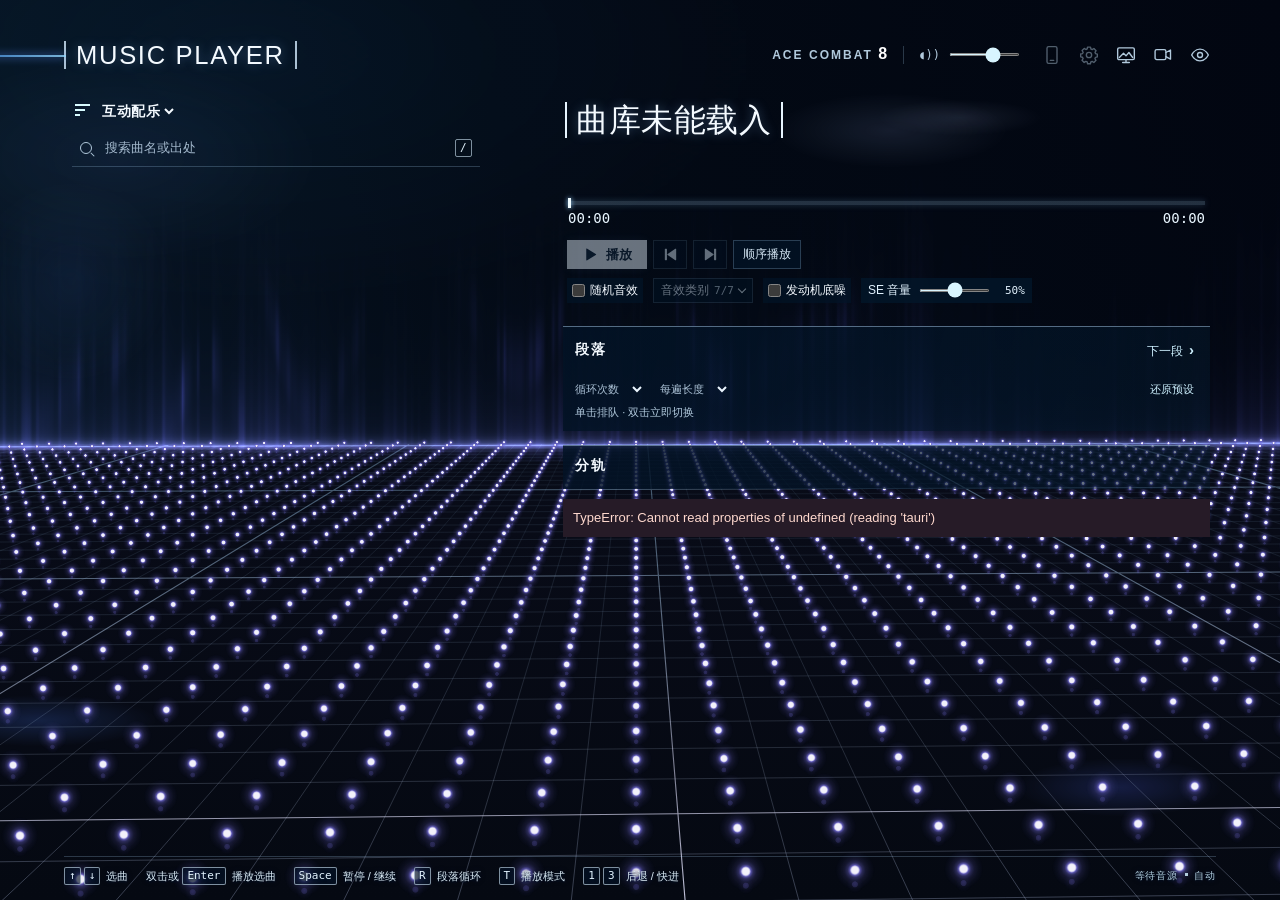
<file: desktop/ui/index.html>
<!doctype html>
<html lang="zh-CN">
<head>
  <meta charset="utf-8"><meta name="viewport" content="width=device-width,initial-scale=1">
  <title>ACE COMBAT 8 · MUSIC PLAYER</title>
  <link rel="stylesheet" href="player.css">
  <script defer src="spectral-field.js"></script><script defer src="terrain-camera.js"></script><script defer src="terrain-points.js"></script><script defer src="terrain.js"></script>
  <script defer src="meters.js"></script><script defer src="arrangements.js"></script><script defer src="playlist.js"></script><script defer src="library-import.js"></script><script defer src="config-backup.js"></script><script defer src="mobile.js"></script><script defer src="player.js"></script>
</head>
<body>
  <canvas id="terrain" aria-hidden="true"></canvas>
  <dialog id="closePrompt" aria-labelledby="closeTitle">
    <h2 id="closeTitle">关闭播放器？</h2>
    <p>隐藏到托盘后，音乐和桌面背景会继续运行。</p>
    <form method="dialog" class="source-actions">
      <button value="cancel">取消</button><button value="exit">退出播放器</button>
      <button value="hide" class="primary" autofocus>隐藏到托盘</button>
    </form>
  </dialog>
  <dialog id="libraryImport" aria-labelledby="importTitle">
    <h2 id="importTitle">音频来源</h2>
    <form id="importForm">
      <label for="importPath">ACE COMBAT 8 安装目录</label>
      <div class="import-path"><input id="importPath" type="text" spellcheck="false" placeholder="选择或粘贴游戏目录"><button id="importBrowse" type="button">浏览…</button></div>
      <fieldset class="source-options"><legend>读取方式</legend>
        <label><input type="radio" id="readDirect" name="readMode" checked>直接读取游戏文件</label>
        <label><input type="radio" id="readExtract" name="readMode">提取到播放器目录</label>
        <label class="native-option"><input type="checkbox" id="extractNative" disabled>同时提取原生 7.1.4 素材</label>
      </fieldset>
      <p id="importInfo"></p>
      <progress id="importProgress" hidden></progress>
      <p id="importMessage" role="status"></p>
      <div class="source-actions"><button id="importCancel" type="button" hidden>取消</button><button id="importStart" class="primary" type="submit">进入播放器</button></div>
    </form>
  </dialog>
  <div class="shell">
    <dialog id="mobilePanel" aria-labelledby="mobileTitle">
      <h2 id="mobileTitle">手机传输与备份</h2>
      <div class="pair-row"><img id="pairImage" width="164" height="164" alt="手机配对二维码" hidden>
        <div><button id="pairStart" type="button" class="primary" aria-controls="pairImage">
          <svg viewBox="0 0 24 24" width="22" height="22" fill="currentColor" aria-hidden="true"><path fill-rule="evenodd" d="M2 2h8v8H2zm2 2v4h4V4zm10-2h8v8h-8zm2 2v4h4V4zM2 14h8v8H2zm2 2v4h4v-4z"/><path d="M5 5h2v2H5zm12 0h2v2h-2zM5 17h2v2H5zm8-5h3v4h-3zm5 0h4v3h-4zm-2 5h3v3h-3zm-3 3h3v2h-3zm7-3h2v5h-2z"/></svg>
          展示连接二维码</button> <button id="pairCopy" hidden>复制配对码</button>
        <p id="phoneName">手机和电脑连接同一局域网，在手机版中选择「扫码连接」。</p><small id="pairAddresses"></small></div></div>
      <fieldset class="mobile-source"><legend>选曲来源</legend>
        <label><input type="radio" id="mobileLibrary" name="mobileSource" checked> 曲库</label>
        <label><input type="radio" id="mobilePlaylist" name="mobileSource"> 播放列表</label>
      </fieldset>
      <input type="search" id="mobileQuery" placeholder="搜索要传输的曲目" aria-label="搜索要传输的曲目">
      <label id="mobileBulk" hidden><input type="checkbox" id="mobileSelectAll"> <span id="mobileBulkLabel">全选播放列表</span></label>
      <div id="mobileSongs"></div>
      <label><input type="checkbox" id="mobileEffects"> 同时传输座舱音效包</label>
      <p id="mobileMessage" role="status"></p>
      <div class="source-actions"><button id="backupSave">导出配置 JSON</button><button id="backupLoad">导入配置 JSON</button>
        <input id="backupFile" type="file" accept=".json,application/json" hidden>
        <button id="mobileSend" class="primary" disabled>发送到手机</button><button id="mobileDone">关闭</button></div>
    </dialog>
    <header><h1>MUSIC PLAYER</h1>
      <div class="header-right"><span class="game">ACE COMBAT <b>8</b></span><span class="vline"></span>
        <label class="vol" title="总音量"><span aria-hidden="true">◖))</span><span class="sr">总音量</span><input id="volume" type="range" min="0" max="100" value="65"></label>
        <button id="mobileSettings" class="header-icon" type="button" title="手机传输与配置备份" aria-label="手机传输与配置备份" disabled>
          <svg viewBox="0 0 24 24" aria-hidden="true"><rect x="6" y="2" width="12" height="20" rx="2"/><path d="M10 18.5h4"/></svg>
        </button>
        <button id="sourceSettings" class="header-icon" type="button" title="音频来源设置" aria-label="音频来源设置" aria-haspopup="dialog" disabled>
          <svg viewBox="0 0 24 24" aria-hidden="true"><path d="M10.2 2.5h3.6l.5 2.3 1.6.7 2-1.3 2.6 2.6-1.3 2 .7 1.6 2.1.5v3.4l-2.2.5-.7 1.6 1.3 2-2.6 2.6-2-1.3-1.6.7-.5 2.1h-3.4l-.5-2.2-1.6-.7-2 1.3-2.6-2.6 1.3-2-.7-1.6-2.2-.5v-3.4l2.3-.5.7-1.6-1.3-2 2.6-2.6 2 1.3 1.6-.7z"/><circle cx="12" cy="12" r="3.2"/></svg>
        </button>
        <button id="wallpaperMode" class="header-icon" type="button" title="设为桌面背景" aria-label="桌面背景" aria-pressed="false">
          <svg viewBox="0 0 24 24" aria-hidden="true"><rect x="2" y="3.5" width="20" height="14" rx="1.7"/><path d="m4 15 5-5 3 3 3.5-4 4.5 6M12 17.5V21m-4 0h8"/></svg>
        </button>
        <button id="cameraMode" class="header-icon" type="button" title="开启随机运镜" aria-label="随机运镜" aria-pressed="false">
          <svg viewBox="0 0 24 24" aria-hidden="true"><rect x="2.5" y="5.5" width="13" height="12" rx="2"/><path d="m15.5 9 5.5-3v11l-5.5-3"/><path class="camera-play" d="m7.4 9 4 2.5-4 2.5z"/></svg>
        </button>
        <button id="toggleUi" class="header-icon" type="button" title="隐藏界面" aria-label="隐藏界面" aria-expanded="true">
          <svg viewBox="0 0 24 24" aria-hidden="true">
            <g class="eye-open"><path d="M2 12s3.6-7 10-7 10 7 10 7-3.6 7-10 7S2 12 2 12Z"/><circle cx="12" cy="12" r="3"/></g>
            <g class="eye-off"><path d="m3 3 18 18M9.5 5.4A9 9 0 0 1 12 5c6.4 0 10 7 10 7a21 21 0 0 1-3.2 4M6.1 6.9A21 21 0 0 0 2 12s3.6 7 10 7a12 12 0 0 0 5.1-1.3M9.9 9.9a3 3 0 0 0 4.2 4.2"/></g>
          </svg>
        </button>
      </div>
    </header>
    <main>
      <nav aria-label="曲库">
        <div class="navtop"><label class="category"><span class="filter-icon" aria-hidden="true"></span>
          <select aria-label="曲库分类" id="filter"><option>互动配乐</option><option value="单段配乐">单曲</option><option value="playlist">播放列表</option></select></label>
          <span id="total" class="mono"></span></div>
        <label class="search"><i aria-hidden="true"></i><input type="search" id="query" placeholder="搜索曲名或出处" aria-label="搜索曲名或出处"><kbd>/</kbd></label>
        <div id="list" role="listbox" aria-label="选曲" tabindex="0"></div>
        <p id="empty" hidden>没有匹配的曲目</p>
        <div id="catalogActions" class="list-actions" hidden>
          <select id="addPlan" aria-label="要加入播放列表的编排"></select>
          <button id="addEntry" type="button">＋ 加入播放列表</button>
        </div>
        <div id="playlistActions" class="list-actions" hidden>
          <button id="startList" type="button" class="primary">播放列表</button>
          <select id="listMode" aria-label="列表播放模式"></select>
          <button id="moveUp" type="button" aria-label="将选中条目上移">上移</button>
          <button id="moveDown" type="button" aria-label="将选中条目下移">下移</button>
          <button id="removeEntry" type="button">移除</button>
        </div>
        <p id="listNotice" role="status"></p>
      </nav>
      <section id="right" aria-label="播放控制">
        <article id="now"><div class="headings"><h2 id="title">正在读取曲库</h2><p id="origin"></p><p id="other" hidden></p></div>
          <div class="meterbox"><canvas id="spectrum" aria-label="实时音频频谱"></canvas></div>
          <input id="seek" type="range" min="0" max="10000" value="0" aria-label="段落播放位置">
          <div class="timing mono"><span id="time">00:00</span><span id="duration">00:00</span></div>
          <div class="transport"><button class="primary" id="play" disabled>
              <svg viewBox="0 0 24 24" aria-hidden="true"><path class="play-mark" d="M6 4.5a.9.9 0 0 1 1.4-.76l12 7.5a.9.9 0 0 1 0 1.52l-12 7.5A.9.9 0 0 1 6 19.5Z"/><g class="pause-mark"><rect x="5" y="4" width="5" height="16" rx="1"/><rect x="14" y="4" width="5" height="16" rx="1"/></g></svg>
              <span id="playText">播放</span></button>
            <button class="icon" id="previous" title="上一首（A）" aria-label="上一首" disabled>
              <svg viewBox="0 0 24 24" aria-hidden="true"><rect x="4" y="4" width="3" height="16" rx=".8"/><path d="M20 4.6a.8.8 0 0 0-1.24-.67L8 11.33a.8.8 0 0 0 0 1.34l10.76 7.4A.8.8 0 0 0 20 19.4Z"/></svg></button>
            <button class="icon" id="following" title="下一首（D）" aria-label="下一首" disabled>
              <svg viewBox="0 0 24 24" aria-hidden="true"><rect x="17" y="4" width="3" height="16" rx=".8"/><path d="M4 4.6a.8.8 0 0 1 1.24-.67L16 11.33a.8.8 0 0 1 0 1.34l-10.76 7.4A.8.8 0 0 1 4 19.4Z"/></svg></button>
            <button class="order" id="order" title="切换播放模式（T）：顺序播放 / 随机播放 / 单曲循环">顺序播放</button>
            <span id="load" role="status"></span>
          </div>
          <div class="cockpit-controls" role="group" aria-label="座舱音效">
            <label class="effects-switch"><input type="checkbox" id="effects" role="switch">随机音效</label>
            <button id="chooseEffects" type="button" aria-expanded="false" aria-controls="effectCategories" disabled>音效类别 <span id="effectCount">7/7</span></button>
            <label class="effects-switch" title="巡航时推力缓慢变化，开启随机告警后会随警报起伏"><input type="checkbox" id="engineBed" role="switch">发动机底噪</label>
            <label class="vol se-volume"><span>SE 音量</span><input id="seVolume" type="range" min="0" max="100" value="50" aria-label="SE 音量"><output id="seLevel" for="seVolume">50%</output></label>
          </div>
          <fieldset id="effectCategories" aria-label="随机播放的音效类别" hidden>
            <label><input type="checkbox" value="missile" checked>导弹来袭</label>
            <label><input type="checkbox" value="launch" checked>发射导弹</label>
            <label><input type="checkbox" value="gun" checked>机炮射击</label>
            <label><input type="checkbox" value="railgun" checked>轨道炮告警</label>
            <label><input type="checkbox" value="pull_up" checked>拉起告警</label>
            <label><input type="checkbox" value="stall" checked>失速告警</label>
            <label title="穿过云层时音乐渐闷，出云后恢复"><input type="checkbox" value="cloud" checked>过云</label>
          </fieldset>
        </article>
        <section class="pane phases"><div class="pane-head"><h3>段落</h3><span id="phaseStatus" aria-live="polite"></span>
          <button id="nextPhase" title="按当前音乐规则切至下一段">下一段 <b>›</b></button></div>
          <div id="sections" aria-label="选择段落" title="单击排队，双击立即切换"></div>
          <div class="settings"><label>循环次数 <select id="repeat" aria-label="循环次数"></select></label>
            <label>每遍长度 <select id="bars" aria-label="每遍长度"></select></label>
            <button id="reset">还原预设</button></div>
          <p class="section-help">单击排队 · 双击立即切换</p>
        </section>
        <section class="pane tracks"><div class="pane-head"><h3>分轨</h3><span id="laneCount"></span><span id="loopInfo" class="mono"></span></div>
          <div id="lanes" aria-label="分轨开关和时间线"></div>
        </section>
        <section id="arrangements" class="pane arr" aria-label="编排" hidden>
          <div class="pane-head"><h3>编排</h3><span id="arrPosition" class="mono"></span><button id="arrNew">新建</button></div>
          <div id="arrList" role="group" aria-label="选择编排"></div>
          <div id="arrPreview"></div>
          <div id="arrEditor"></div>
          <p id="arrNotice" role="status" hidden></p>
        </section>
        <p id="error" role="alert" hidden></p>
      </section>
    </main>
    <footer><span><kbd>↑</kbd><kbd>↓</kbd> 选曲</span><span>双击或 <kbd>Enter</kbd> 播放选曲</span><span><kbd>Space</kbd> 暂停 / 继续</span><span><kbd>R</kbd> 段落循环</span><span><kbd>T</kbd> 播放模式</span><span><kbd>1</kbd><kbd>3</kbd> 后退 / 快进</span>
    <span class="outfmt"><span id="audioFormat">等待音源</span> <i></i> <span id="outputLayout">自动</span></span></footer>
  </div>
</body></html>
</file>
<file: desktop/ui/player.css>
:root{color-scheme:dark;--white:#f4faff;--soft:#b1c9dc;--dim:#8faac2;--cyan:#a4eaff;--line:rgba(174,215,249,.23);--fill:rgba(5,22,41,.7);--sans:Barlow,"Segoe UI","Microsoft YaHei UI",sans-serif;--mono:"IBM Plex Mono",Consolas,monospace}
*{box-sizing:border-box}
body{margin:0;background:#031022;color:var(--white);font:15px/1.4 var(--sans);overflow:hidden}
button,input,select{font:inherit;color:inherit}
button,select,input[type=range]{cursor:pointer}
button{background:transparent;border:0;color:inherit}
select{border:0;border-radius:0;background-color:transparent}
option{background:#10283e;color:white}
button:focus-visible,select:focus-visible,input:focus-visible,#list:focus-visible{outline:1px solid var(--cyan);outline-offset:3px}
[hidden]{display:none!important}
#terrain,#terrain-points{position:fixed;inset:0;height:100%;width:100%;pointer-events:none}
.desktop-mode #terrain,.desktop-mode #terrain-points{visibility:hidden}
#closePrompt{max-width:min(410px,90vw);padding:23px;color:var(--white);background:#081d30;border:1px solid #668aa4}
#closePrompt::backdrop{background:#020b18ba}
#closePrompt h2{font-size:22px}
#closePrompt p{color:var(--soft)}
#closePrompt button{padding:5px 10px;border:1px solid var(--line)}
#libraryImport{width:min(460px,88vw);padding:25px 28px;border:1px solid #668aa4;background:#081d30;color:var(--white);box-shadow:0 10px 80px #000a}
#importCancel{border:1px solid var(--line);padding:3px 10px;color:var(--soft)}
#importCancel:hover{color:var(--white);border-color:var(--cyan)}
.source-options{display:grid;gap:8px;margin:18px 0 0;padding:10px 0;border:0}
.source-options legend{font-size:13px;color:var(--soft)}
.source-options label{display:flex;align-items:center;gap:6px;cursor:pointer}
.source-options input{accent-color:var(--cyan)}
.source-options .native-option{margin-left:22px}
.native-option:has(input:disabled){opacity:.48}
.source-actions{display:flex;justify-content:flex-end;gap:8px}
#importInfo{min-height:2.8em}
#libraryImport::backdrop{background:#020b18cc}
#libraryImport h2{font-size:23px;margin:0 0 12px}
#libraryImport p,#libraryImport label{font-size:13px;color:var(--soft)}
.import-path{display:flex;gap:6px;margin-top:5px}
.import-path input{flex:1;min-width:0;background:#031323;border:1px solid var(--line);padding:7px}
.import-path button,#importStart{border:1px solid var(--line);padding:6px 12px}
#importProgress{width:100%;height:6px;margin-top:14px;accent-color:var(--cyan)}
#importMessage{overflow-wrap:anywhere}
.shell{position:relative;max-width:1620px;margin:auto;height:100dvh;padding:clamp(18px,4.3vh,46px) clamp(24px,5vw,100px) 15px;display:flex;flex-direction:column}
header{display:flex;align-items:center;justify-content:space-between;gap:24px;margin-bottom:clamp(16px,3vh,32px)}
h1,h2,h3,p{margin:0}
h1,h2{font-weight:500;line-height:1.1;text-shadow:0 0 11px #8dbfff5c}
h1{position:relative;font-size:clamp(21px,2vw,33px);letter-spacing:.065em;padding:0 10px;border-inline:2px solid #d5edffcc}
h1:before{content:"";position:absolute;right:100%;width:20vw;top:52%;height:2px;background:linear-gradient(90deg,transparent,#1978ff9c 45%,#93d7ffcf);box-shadow:0 0 9px #5d93ff}
.header-right,.vol{display:flex;gap:14px;align-items:center}
.header-icon{display:grid;place-items:center;width:32px;height:32px;padding:5px;color:var(--soft);border:1px solid transparent;transition:color .15s,background .15s,opacity .15s}
.header-icon:hover,.header-icon:focus-visible{color:var(--white);border-color:var(--line);background:var(--fill)}
.header-icon+.header-icon{margin-left:-9px}
.header-icon svg{width:20px;height:20px;fill:none;stroke:currentColor;stroke-width:1.65;stroke-linejoin:round;stroke-linecap:round}
#cameraMode .camera-play{fill:currentColor;stroke:none;opacity:0}
#cameraMode[aria-pressed=true],#wallpaperMode[aria-pressed=true]{color:var(--cyan);border-color:var(--line);background:var(--fill)}
#cameraMode[aria-pressed=true] .camera-play{opacity:1}
.ui-hidden{visibility:hidden}
.ui-hidden #toggleUi{visibility:visible;opacity:.58}
.ui-hidden #toggleUi:hover,.ui-hidden #toggleUi:focus-visible{opacity:1}
#toggleUi[aria-expanded=true] .eye-off,#toggleUi[aria-expanded=false] .eye-open{display:none}
.game{font-size:12px;letter-spacing:.17em;color:var(--soft);font-weight:600}
.game b{font-size:16px;color:white}
.vline{height:18px;border-left:1px solid var(--line)}
.vol{gap:7px;color:var(--soft);font:12px var(--mono)}
.vol input{width:71px;height:3px;accent-color:#d8f5ff}
main{flex:1;display:grid;grid-template-columns:minmax(220px,.72fr) minmax(400px,1.12fr);gap:clamp(30px,6.2vw,108px);min-height:0}
nav{display:flex;flex-direction:column;min-height:0;position:relative;padding-bottom:6px}
.navtop{display:flex;align-items:center;justify-content:space-between;padding:0 12px 8px 11px}
.category{display:flex;align-items:center;gap:8px;font-size:14px}
.category select{font-weight:650;letter-spacing:.04em;padding:4px 0}
.filter-icon{width:15px;height:13px;background:linear-gradient(#d8fbff,#d8fbff) 0 0/15px 2px,linear-gradient(#d8fbff,#d8fbff) 0 5px/10px 2px,linear-gradient(#d8fbff,#d8fbff) 0 10px/5px 2px;background-repeat:no-repeat}
.mono,.timing,kbd,.outfmt{font-family:var(--mono)}
#total{font-size:12px;color:var(--dim)}
.search{display:flex;gap:11px;align-items:center;margin:0 4px 11px 8px;padding:6px 8px 8px;border-bottom:1px solid var(--line)}
.search i{position:relative;width:12px;height:12px;border:1.4px solid var(--soft);border-radius:50%}
.search i:after{content:"";position:absolute;right:-4px;bottom:-2px;width:5px;height:1px;background:var(--soft);transform:rotate(45deg)}
.search input{flex:1;min-width:0;outline:0!important;background:transparent;border:0;font-size:13px}
.search input::placeholder{color:#a3b8cc}
.search:focus-within{border-bottom-color:var(--cyan)}
kbd{border:1px solid #cce4f49c;border-radius:2px;padding:0 4px;display:inline-block;line-height:1.45;font-size:11px;color:#e3f4ff;vertical-align:1px}
#list{min-height:0;overflow:auto;position:relative;border-left:2px solid #91b3d45c;background:linear-gradient(90deg,#02102370,transparent 92%);scrollbar-width:thin;scrollbar-color:#b3d7f277 #0f1c2e44;scroll-behavior:auto}
#list:focus-visible{outline:0;border-left-color:#d6eeff;box-shadow:-2px 0 5px #6896da5e}
.song{position:relative;display:flex;align-items:center;gap:14px;min-height:51px;padding:6px 14px 7px 18px;cursor:pointer;transition:color .14s,background .14s}
.song .copy{flex:1;min-width:0}
.song strong,.song small{display:block;overflow:hidden;text-overflow:ellipsis;white-space:nowrap}
.song strong{font-size:clamp(16px,1.45vw,22px);font-weight:500;line-height:1.3;letter-spacing:.012em;text-shadow:0 1px 3px #001021,0 0 8px #001021}
.song small{font-size:11px;color:#bacbdc;line-height:1.45;letter-spacing:.025em;text-shadow:0 1px 3px #011225,0 0 4px #011225}
.song:hover{background:rgba(157,211,253,.1)}
.song.focused{color:#294963;background:linear-gradient(90deg,#fff,#eef7ff 82%,#d9ecff);box-shadow:0 0 11px #7ba9ff55}
.song.focused strong{text-shadow:none;font-weight:600}
.song.focused small{color:#546b83;text-shadow:none}
.song .mark{width:14px;height:15px;display:flex;align-items:center;gap:2px;opacity:0;color:var(--cyan)}
.song.current .mark{opacity:.94}
.song.focused.current .mark{color:#286188}
.mark i{width:2px;height:3px;background:currentColor}
.song.current .mark i:nth-child(2){height:10px}
.song.current .mark i:nth-child(3){height:6px}
.playing .song.current .mark i{animation:vu .65s ease-in-out infinite alternate}
.playing .song.current .mark i:nth-child(2){animation-delay:-.25s}
.playing .song.current .mark i:nth-child(3){animation-delay:-.45s}
#empty{color:var(--soft);margin:12px;font-size:13px}
.list-actions{display:flex;align-items:center;gap:5px;flex-wrap:wrap;margin:9px 4px 0 8px}
.list-actions button,.list-actions select{padding:4px 8px;border:1px solid var(--line);font-size:12px;background:#071d30;color:var(--white)}
.list-actions .primary{background:#d8efff;color:#132a42}
.list-actions select{max-width:100%;min-width:0}
#listNotice{margin:5px 12px 0;font-size:12px;color:var(--cyan)}
#listNotice:empty{display:none}
#right{min-height:0;overflow:auto;padding:0 6px 10px 0;scrollbar-width:thin;scrollbar-color:#85a5c35c transparent}
#now{padding:1px 2px 9px}
.headings{padding-top:3px;min-width:0}
h2{display:inline;font-size:clamp(24px,2.5vw,40px);line-height:1.16;letter-spacing:.015em;border-inline:2px solid #e7f5ff;padding:0 .29em;box-decoration-break:clone;-webkit-box-decoration-break:clone}
#origin,#other{font-size:12px;color:#adc7dc;margin:8px 0 0 3px}
#other{margin-top:4px}
.meterbox{height:clamp(26px,5.5vh,66px);margin:1px 3px 0;position:relative}
#spectrum{position:absolute;width:100%;height:100%}
#seek{display:block;-webkit-appearance:none;appearance:none;width:calc(100% - 6px);height:13px;background:transparent;margin:0 3px;--pos:0%}
#seek::-webkit-slider-runnable-track{height:4px;background:linear-gradient(to right,#fff 0 var(--pos),rgba(143,183,215,.24) var(--pos) 100%);box-shadow:0 0 6px #7aaee242}
#seek::-webkit-slider-thumb{appearance:none;width:3px;height:10px;margin-top:-3px;background:#effbff;box-shadow:0 0 5px #9bd4ff}
.timing{display:flex;justify-content:space-between;margin:0 3px;font-size:14px;font-variant-numeric:tabular-nums;color:#e9f6ff}
.transport{display:flex;align-items:center;gap:6px;margin:10px 2px 0;min-height:32px}
.primary,.icon,.order,#nextPhase,#reset{transition:background .15s,color .15s,border-color .15s}
.primary{font-weight:650;font-size:13px;padding:5px 15px;color:#132a42;background:#e6f4ff;box-shadow:0 0 11px #96ccff24;min-width:78px}
.transport .primary,.transport .icon{display:inline-flex;align-items:center;justify-content:center;min-height:29px}
.transport .primary{gap:7px}
.transport svg{display:block;width:17px;height:17px;fill:currentColor;flex:none}
#play .pause-mark,#play.can-pause .play-mark{display:none}
#play.can-pause .pause-mark{display:inline}
.icon,.order{border:1px solid var(--line);background:#03172a99;color:#d7e9f7;font-size:12px;padding:5px 9px;min-height:29px}
.icon{width:34px;padding:2px 7px}
button:hover{color:var(--cyan)}
.primary:hover{color:#123d5e;background:white}
.icon:hover,.order:hover,#nextPhase:hover,#reset:hover{background:#25466288}
button:disabled,select:disabled{opacity:.45;cursor:default}
#load{margin-left:auto;font-size:11px;color:var(--soft);text-align:right}
.pane{margin-top:14px;padding:10px 12px 10px;border-top:1px solid #badfff70;background:linear-gradient(105deg,#031326d9,#04182c99 78%,#061b2e75)}
.pane-head,.settings,.timing{display:flex;align-items:center}
.pane-head{gap:10px;margin-bottom:8px}
h3{font-weight:600;font-size:14px;letter-spacing:.14em}
.pane-head>span{font-size:11px;color:var(--soft)}
#phaseStatus{overflow:hidden;text-overflow:ellipsis;white-space:nowrap}
#nextPhase,#reset{margin-left:auto;padding:2px 4px;white-space:nowrap;color:#cef1ff;font-size:12px}
#nextPhase b{font-size:15px;margin-left:3px}
#sections{display:flex;flex-wrap:wrap;gap:4px;max-height:112px;overflow:auto;scrollbar-width:thin}
.section{border:1px solid #91bee34a;padding:4px 7px;display:flex;align-items:center;gap:5px;background:#092238ba;color:#cee2f2;font-size:12px}
.section.sel{color:#122c43;background:#c8edff;border-color:#d8f3ff}
.section.wait{border-color:var(--cyan);animation:pending 1s ease-in-out infinite alternate}
.section-help{margin:6px 0 0;color:var(--soft);font-size:11px}
.effects-switch{display:inline-flex;align-items:center;gap:5px;padding:4px 5px;white-space:nowrap;cursor:pointer;font-size:12px;background:#03172a99}
.effects-switch input{accent-color:#88e9ff;margin:0;cursor:pointer}
.cockpit-controls{display:flex;flex-wrap:wrap;align-items:center;gap:5px 10px;margin:7px 2px 0}
#chooseEffects{display:inline-flex;gap:5px;align-items:center;padding:3px 7px;border:1px solid var(--line);background:#03172ad4;color:#def1ff;font-size:12px;white-space:nowrap}
#chooseEffects span{font:11px var(--mono);color:var(--soft)}
#chooseEffects::after{content:"";width:5px;height:5px;border:solid currentColor;border-width:0 1px 1px 0;transform:translateY(-1px) rotate(45deg)}
#chooseEffects[aria-expanded=true]::after{transform:translateY(2px) rotate(225deg)}
#effectCategories{display:grid;grid-template-columns:repeat(auto-fit,minmax(96px,1fr));gap:3px 8px;margin:6px 2px 0;padding:6px 9px;border:1px solid var(--line);background:#061c30e8}
#effectCategories label{display:flex;align-items:center;gap:6px;padding:4px 0;cursor:pointer;font-size:12px;white-space:nowrap}
#effectCategories input{margin:0;accent-color:#88e9ff}
.se-volume{gap:6px;padding:4px 7px;background:#03172ac9;color:#e2f2fe;font:12px var(--sans);white-space:nowrap}
.se-volume output{min-width:4ch;text-align:right;font:11px var(--mono)}
.transport{flex-wrap:wrap}
.section i{font:10px var(--mono);opacity:.71}
.settings{gap:15px;margin-top:10px;flex-wrap:wrap}
.settings label{font-size:11px;color:#acc2d6;white-space:nowrap}
.settings select{margin-left:3px;font-size:12px;color:#ecf6ff;max-width:94px}
#reset{font-size:11px}
.tracks{padding-bottom:6px}
#loopInfo{margin-left:auto;font-size:11px}
#lanes{max-height:270px;overflow:auto;scrollbar-width:thin}
.lane{display:grid;grid-template-columns:85px 1fr;align-items:center;gap:5px;min-height:31px;border-top:1px solid #badfff19}
.lane button{display:flex;align-items:center;gap:8px;font-size:12px;text-align:left;color:#e8f7ff;padding:4px 0}
.lane .light{width:7px;height:7px;border:1px solid currentColor;background:#b3ecff;box-shadow:0 0 6px #67d0ff99}
.lane.off .light{background:transparent;box-shadow:none}
.lane.off button{color:#92a8b9}
.lane canvas{display:block;width:100%;height:25px;cursor:crosshair}
.silent{font-size:12px;color:var(--dim);padding:10px 0}
.arr{font-size:12px}
.arr .pane-head>button{margin-left:auto}
#arrList{display:grid;gap:2px;max-height:160px;overflow:auto}
#arrList button{display:flex;align-items:center;justify-content:space-between;text-align:left;border-left:2px solid transparent;background:#061b2daf;padding:5px 9px;gap:12px}
#arrList button[aria-pressed=true]{border-color:#9cecff;background:#1c4359e6;color:white}
#arrList small,.arr details p,.arr details small{color:var(--soft);font-size:11px}
#arrPreview:has(details){display:grid;grid-template-columns:1fr auto;gap:8px;align-items:start;margin-top:7px}
.arr details{min-width:0}.arr summary{cursor:pointer;padding:4px 0;color:#d7edfb}
.arr ol{margin:5px 0;padding-left:24px;max-height:160px;overflow:auto;line-height:1.65}
.arr details p{margin:4px 0 0}
#arrEditor:not(:empty){margin-top:10px;padding:10px;border:1px solid var(--line);background:#03172aeb;display:grid;gap:8px}
.arr-bar,.arr-steps,.arr-lanes{display:flex;align-items:center;gap:5px;flex-wrap:wrap}
.arr-steps{max-height:130px;overflow:auto}
.arr-bar button,.arr-steps button,#arrNew,#arrEditor>button{border:1px solid var(--line);padding:3px 8px;background:#0c283d}
.arr-steps [aria-pressed=true]{color:#102739;background:#bce6fb}
#arrEditor>button{justify-self:start}
.arr h4{font-size:12px;margin:2px 0 0;font-weight:500;color:#c0dfef}
.arr label{display:inline-flex;align-items:center;gap:6px;font-size:12px}
.arr input,.arr select{color:#f0f9ff;background:#0a2034;border:1px solid var(--line);padding:3px 5px;max-width:100%;font:inherit}
.arr select{min-width:0;max-width:210px}.arr input[type=number]{width:5em}
.arr-lanes label{padding:3px 6px;background:#102d42}.arr-lanes input{accent-color:#9deaff;margin:0}
.arr-event{padding:7px;border-left:2px solid #558ba3;background:#12304480}.arr-event .arr-lanes{margin-top:5px}
#arrNotice{margin:8px 0 0;color:#d0eafa}
.section:disabled.sel{opacity:1}.section:disabled{cursor:default}
#error{background:#261b27;color:#ffd9ce;padding:10px;margin-top:10px;font-size:13px}
footer{display:flex;align-items:center;flex-wrap:wrap;gap:8px 18px;border-top:1px solid var(--line);padding-top:10px;margin-top:14px;color:#d9e9f3;font-size:11px}
footer kbd{margin-right:3px}
footer>span{text-shadow:0 1px 3px #021329,0 0 5px #021329}
footer kbd{background:#071528a6}
.outfmt{margin-left:auto;letter-spacing:.08em;font-size:10px;color:#b2cede}
.outfmt i{display:inline-block;width:3px;height:3px;vertical-align:3px;background:currentColor}
.swap{animation:reveal .27s ease-out}
.sr{position:absolute;width:1px;height:1px;overflow:hidden;clip-path:inset(100%)}
@keyframes reveal{from{opacity:.35;transform:translateX(8px)}to{opacity:1;transform:translateX(0)}}
@keyframes vu{from{transform:scaleY(.5)}to{transform:scaleY(1.45)}}
@keyframes pending{to{box-shadow:inset 0 0 8px #7ecaff80}}
@media(min-aspect-ratio:19/10) and (min-width:1050px){
  .shell{max-width:none;width:min(88vw,156vh);padding:4.8vh 0 4.4vh}
  header{margin-bottom:4.2vh}
  main{grid-template-columns:minmax(0,.90fr) minmax(0,1fr);gap:9.7%}
  h1{font-size:clamp(21px,2.55vh,32px);letter-spacing:.025em}
  h1:before{width:55vw}
  h2{font-size:clamp(23px,2.45vh,30px)}
  .meterbox{height:8vh}
  .song{padding-inline-start:2.8vh}
  .song strong{font-size:clamp(18px,2.2vh,27px)}
  .song small{font-size:clamp(11px,1.08vh,13px)}
  #list{max-height:65vh}
}
@media(max-height:700px){.shell{padding-top:16px}header{margin-bottom:10px}.meterbox{height:24px}.pane{margin-top:8px}.song{min-height:46px}.tracks{margin-bottom:4px}footer{margin-top:6px}}
@media(max-width:950px){.shell{padding-inline:22px}main{grid-template-columns:minmax(200px,.69fr) minmax(345px,1.25fr);gap:23px}.settings{gap:7px}footer{gap:8px}.game{font-size:10px}.outfmt{display:none}}
@media(prefers-reduced-motion:reduce){*,*::before,*::after{animation-duration:.001ms!important;transition-duration:.001ms!important}}

#mobilePanel{width:min(700px,92vw);max-height:90vh;overflow:auto;background:#091c2e;color:var(--white);border:1px solid #668aa4;padding:22px}
#mobilePanel::backdrop{background:#020b18cc}
#mobilePanel h2{margin:0 0 12px}
.pair-row{display:flex;align-items:center;gap:18px}
#pairImage{flex:none;image-rendering:pixelated}
#pairStart{display:inline-flex;align-items:center;gap:10px;min-height:44px;padding:9px 20px;font-size:16px;background:var(--cyan);color:#082436}
#pairStart:hover:not(:disabled){background:#dcf7ff}
#pairAddresses{overflow-wrap:anywhere}
.mobile-source{display:flex;gap:16px;align-items:center;margin:14px 0 8px;padding:0;border:0}
.mobile-source legend{float:left;margin-right:14px;color:var(--soft)}
.mobile-source label,#mobileBulk,#mobileSongs label{cursor:pointer}
#mobilePanel input:is([type=checkbox],[type=radio]){accent-color:var(--cyan)}
#mobileQuery{width:100%;margin:0 0 6px;padding:6px 8px;background:#031323;border:1px solid var(--line)}
#mobileBulk{display:block;padding:5px 0;border-bottom:1px solid var(--line)}
#mobileSongs{height:clamp(100px,30vh,330px);overflow:auto;margin-bottom:12px}
#mobileSongs label{display:block;padding:5px 0;font-size:14px}
.mobile-plans{margin:0 0 8px 26px;color:var(--soft)}
#mobileMessage{min-height:1em;overflow-wrap:anywhere}
</file>
